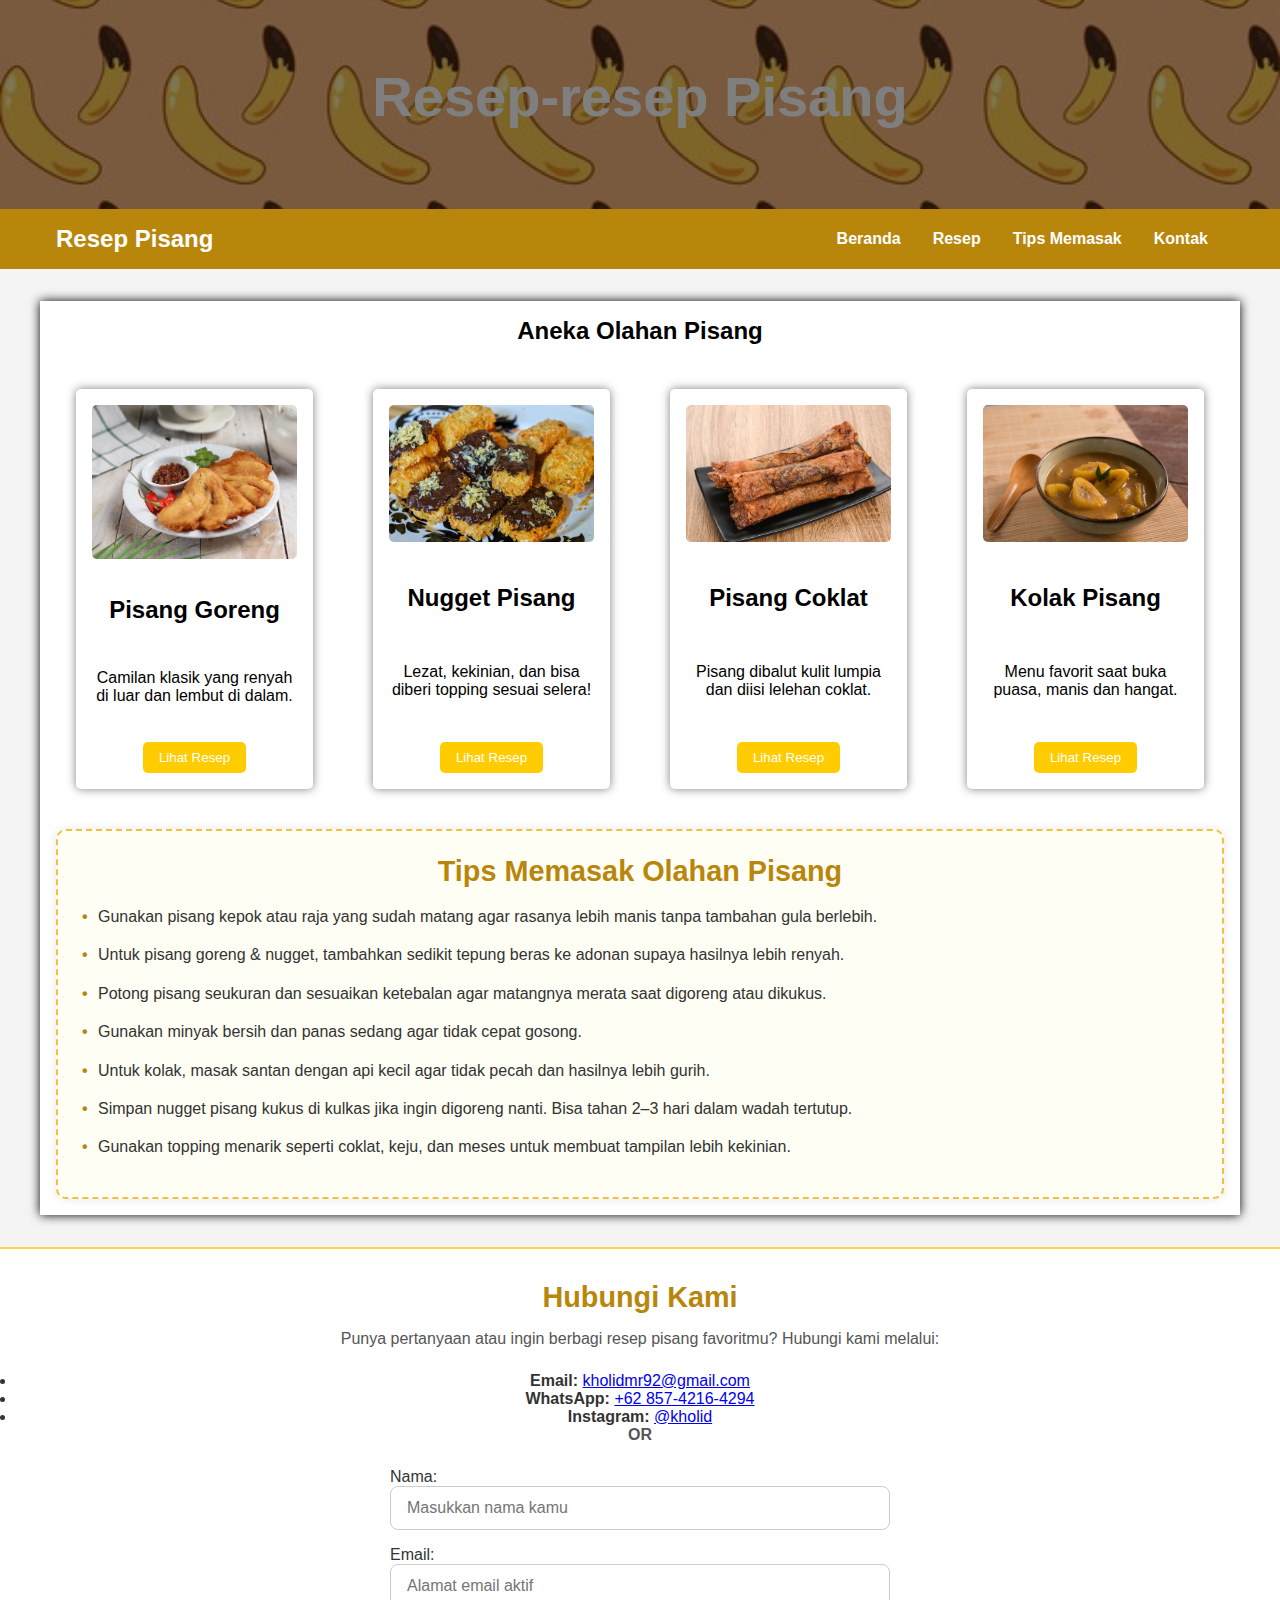
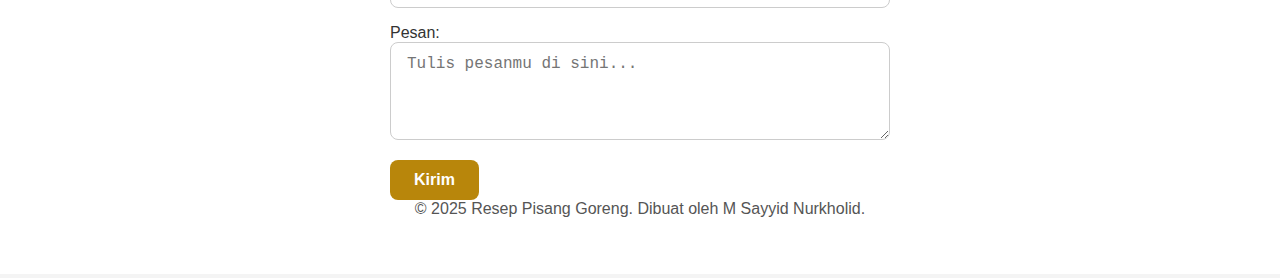
<file: index.html>
<!DOCTYPE html>
<html lang="id">
<head>
  <meta charset="utf-8">
  <meta name="viewport" content="width=device-width, initial-scale=1">
  <title>Resep Pisang Goreng</title>
  <link rel="stylesheet" href="style.css">
  <link rel="icon" type="image/png" href="banana-7336435_1280.png">
</head>
<body>

  <header id="beranda">
    <h1>Resep-resep Pisang</h1>
  </header>

  <nav>
    <div class="navbar">
      <div class="logo"><a href="#beranda">Resep Pisang</a></div>
      <ul class="menu">
        <li><a href="#beranda">Beranda</a></li>
        <li><a href="#resep">Resep</a></li>
        <li><a href="#tips">Tips Memasak</a></li>
        <li><a href="#kontak">Kontak</a></li>
      </ul>
    </div>
  </nav>

  <main>
    <section class="destinasi" id="resep">
      <h2>Aneka Olahan Pisang</h2>

      <div class="destinasi-item">
        <img src="Pisang-Goreng-Sambal-Roa.jpg" alt="Pisang Goreng">
        <h3>Pisang Goreng</h3>
        <p>Camilan klasik yang renyah di luar dan lembut di dalam.</p>
        <a href="pisang-goreng.html"><button>Lihat Resep</button></a>
      </div>

      <div class="destinasi-item">
        <img src="65546b1d2a184.jpg" alt="Nugget Pisang">
        <h3>Nugget Pisang</h3>
        <p>Lezat, kekinian, dan bisa diberi topping sesuai selera!</p>
        <a href="nugget-pisang.html"><button>Lihat Resep</button></a>
      </div>

      <div class="destinasi-item">
        <img src="62d8f389f1e8a.jpg" alt="Pisang Coklat">
        <h3>Pisang Coklat</h3>
        <p>Pisang dibalut kulit lumpia dan diisi lelehan coklat.</p>
        <a href="pisang-coklat.html"><button>Lihat Resep</button></a>
      </div>

      <div class="destinasi-item">
        <img src="Resep-Kolak-Pisang-Untuk-Sajian-Selama-Ramadhan-1024x683.jpg" alt="Kolak Pisang">
        <h3>Kolak Pisang</h3>
        <p>Menu favorit saat buka puasa, manis dan hangat.</p>
        <a href="kolak-pisang.html"><button>Lihat Resep</button></a>
      </div>
    </section>

    <section id="tips">
      <h2>Tips Memasak Olahan Pisang</h2>
      <p>Gunakan pisang kepok atau raja yang sudah matang agar rasanya lebih manis tanpa tambahan gula berlebih.</p>
      <p>Untuk pisang goreng & nugget, tambahkan sedikit tepung beras ke adonan supaya hasilnya lebih renyah.</p>
      <p>Potong pisang seukuran dan sesuaikan ketebalan agar matangnya merata saat digoreng atau dikukus.</p>
      <p>Gunakan minyak bersih dan panas sedang agar tidak cepat gosong.</p>
      <p>Untuk kolak, masak santan dengan api kecil agar tidak pecah dan hasilnya lebih gurih.</p>
      <p>Simpan nugget pisang kukus di kulkas jika ingin digoreng nanti. Bisa tahan 2–3 hari dalam wadah tertutup.</p>
      <p>Gunakan topping menarik seperti coklat, keju, dan meses untuk membuat tampilan lebih kekinian.</p>
    </section>
  </main>

  <footer id="kontak">
    <h2>Hubungi Kami</h2>
    <p>Punya pertanyaan atau ingin berbagi resep pisang favoritmu? Hubungi kami melalui:</p>

    <ul>
      <li><strong>Email:</strong> <a href="mailto:kholidmr92@gmail.com">kholidmr92@gmail.com</a></li>
      <li><strong>WhatsApp:</strong> <a href="https://wa.me/6285742164294" target="_blank">+62 857-4216-4294</a></li>
      <li><strong>Instagram:</strong> <a href="https://instagram.com/kholid0098" target="_blank">@kholid</a></li>
    </ul>

    <p><strong>OR</strong></p>

    <form action="" method="POST">
      <label for="nama">Nama:</label>
      <input type="text" id="nama" name="nama" placeholder="Masukkan nama kamu" required>

      <label for="email">Email:</label>
      <input type="email" id="email" name="email" placeholder="Alamat email aktif" required>

      <label for="pesan">Pesan:</label>
      <textarea id="pesan" name="pesan" rows="4" placeholder="Tulis pesanmu di sini..." required></textarea>

      <button type="submit">Kirim</button>
    </form>

    <p class="copyright">&copy; 2025 Resep Pisang Goreng. Dibuat oleh M Sayyid Nurkholid.</p>
  </footer>

</body>
</html>
</file>
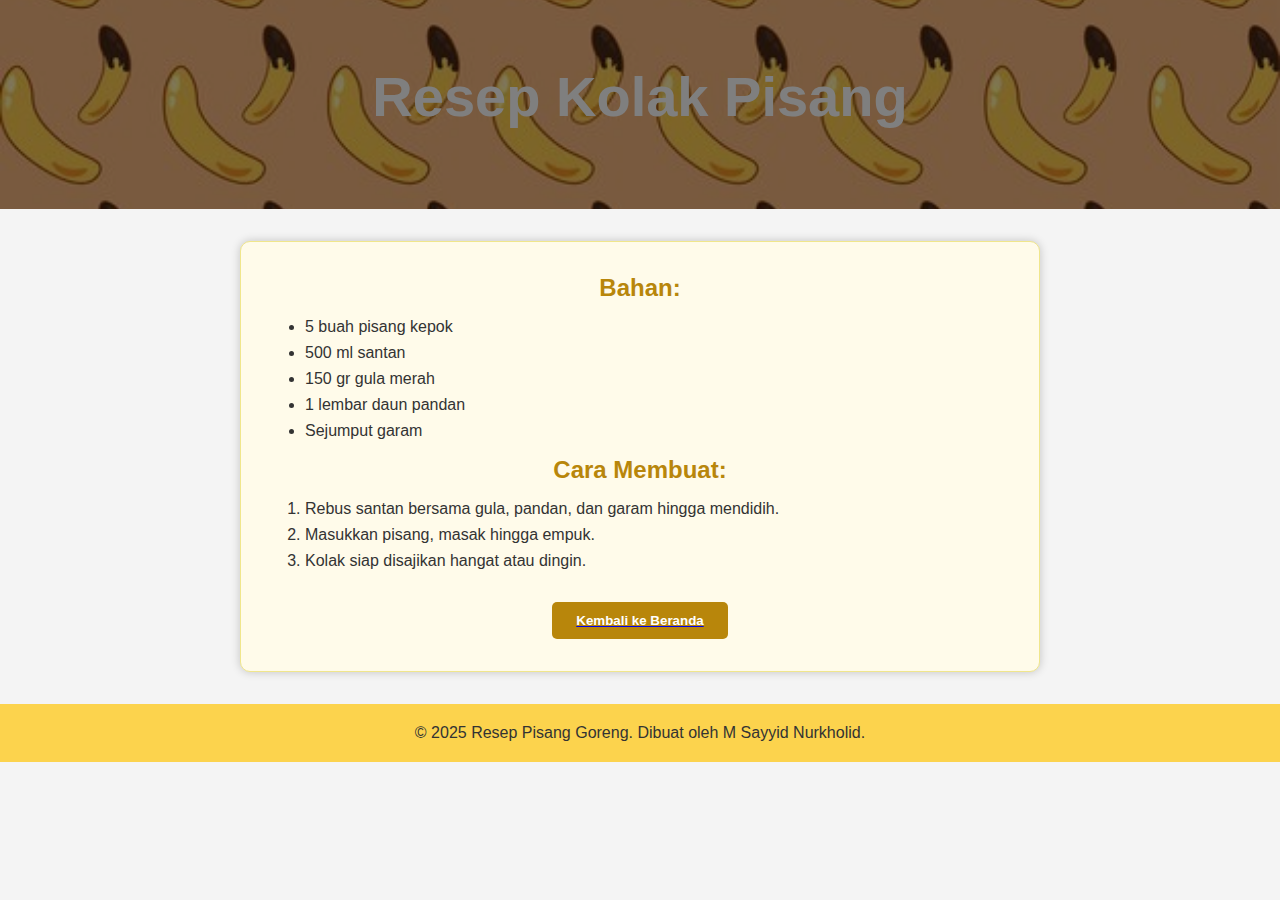
<file: kolak-pisang.html>
<!DOCTYPE html>
<html>
<head>
  <meta charset="utf-8">
  <title>Kolak Pisang</title>
  <link rel="stylesheet" href="style.css">
</head>
<body>

  <header>
    <h1>Resep Kolak Pisang</h1>
  </header>

  <main class="resep">
    <h2>Bahan:</h2>
    <ul>
      <li>5 buah pisang kepok</li>
      <li>500 ml santan</li>
      <li>150 gr gula merah</li>
      <li>1 lembar daun pandan</li>
      <li>Sejumput garam</li>
    </ul>

    <h2>Cara Membuat:</h2>
    <ol>
      <li>Rebus santan bersama gula, pandan, dan garam hingga mendidih.</li>
      <li>Masukkan pisang, masak hingga empuk.</li>
      <li>Kolak siap disajikan hangat atau dingin.</li>
    </ol>

    <a href="index.html"><button>Kembali ke Beranda</button></a>
  </main>
   <footer>
  <p>&copy; 2025 Resep Pisang Goreng. Dibuat oleh M Sayyid Nurkholid.</p>
</footer>

</body>
</html>
</file>
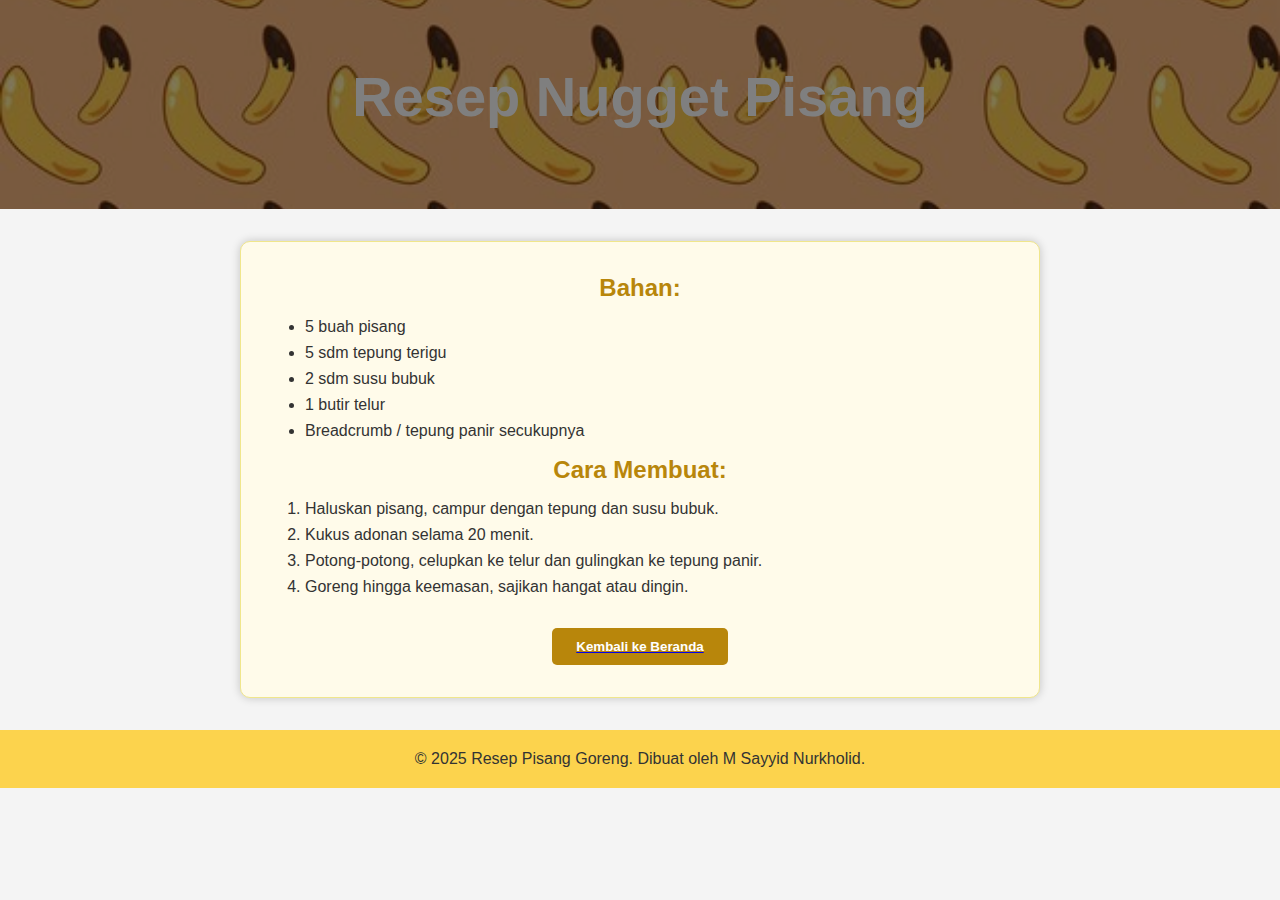
<file: nugget-pisang.html>
<!DOCTYPE html>
<html>
<head>
  <meta charset="utf-8">
  <title>Nugget Pisang</title>
  <link rel="stylesheet" href="style.css">
</head>
<body>

  <header>
    <h1>Resep Nugget Pisang</h1>
  </header>

  <main class="resep">
    <h2>Bahan:</h2>
    <ul>
      <li>5 buah pisang</li>
      <li>5 sdm tepung terigu</li>
      <li>2 sdm susu bubuk</li>
      <li>1 butir telur</li>
      <li>Breadcrumb / tepung panir secukupnya</li>
    </ul>

    <h2>Cara Membuat:</h2>
    <ol>
      <li>Haluskan pisang, campur dengan tepung dan susu bubuk.</li>
      <li>Kukus adonan selama 20 menit.</li>
      <li>Potong-potong, celupkan ke telur dan gulingkan ke tepung panir.</li>
      <li>Goreng hingga keemasan, sajikan hangat atau dingin.</li>
    </ol>

    <a href="index.html"><button>Kembali ke Beranda</button></a>
  </main>
   <footer>
  <p>&copy; 2025 Resep Pisang Goreng. Dibuat oleh M Sayyid Nurkholid.</p>
</footer>

</body>
</html>
</file>
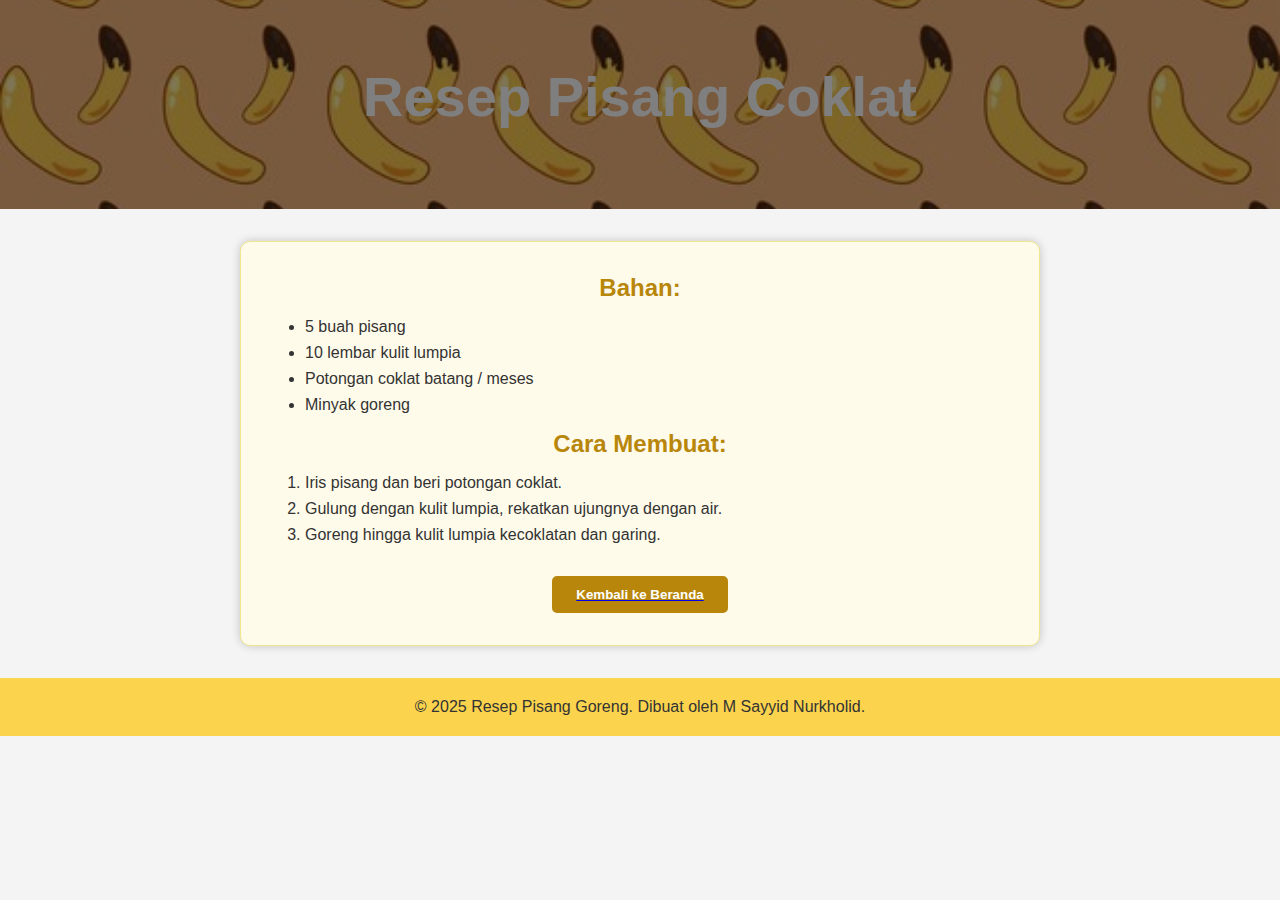
<file: pisang-coklat.html>
<!DOCTYPE html>
<html>
<head>
  <meta charset="utf-8">
  <title>Pisang Coklat</title>
  <link rel="stylesheet" href="style.css">
</head>
<body>

  <header>
    <h1>Resep Pisang Coklat</h1>
  </header>

  <main class="resep">
    <h2>Bahan:</h2>
    <ul>
      <li>5 buah pisang</li>
      <li>10 lembar kulit lumpia</li>
      <li>Potongan coklat batang / meses</li>
      <li>Minyak goreng</li>
    </ul>

    <h2>Cara Membuat:</h2>
    <ol>
      <li>Iris pisang dan beri potongan coklat.</li>
      <li>Gulung dengan kulit lumpia, rekatkan ujungnya dengan air.</li>
      <li>Goreng hingga kulit lumpia kecoklatan dan garing.</li>
    </ol>

    <a href="index.html"><button>Kembali ke Beranda</button></a>
  </main>
   <footer>
  <p>&copy; 2025 Resep Pisang Goreng. Dibuat oleh M Sayyid Nurkholid.</p>
</footer>

</body>
</html>
</file>
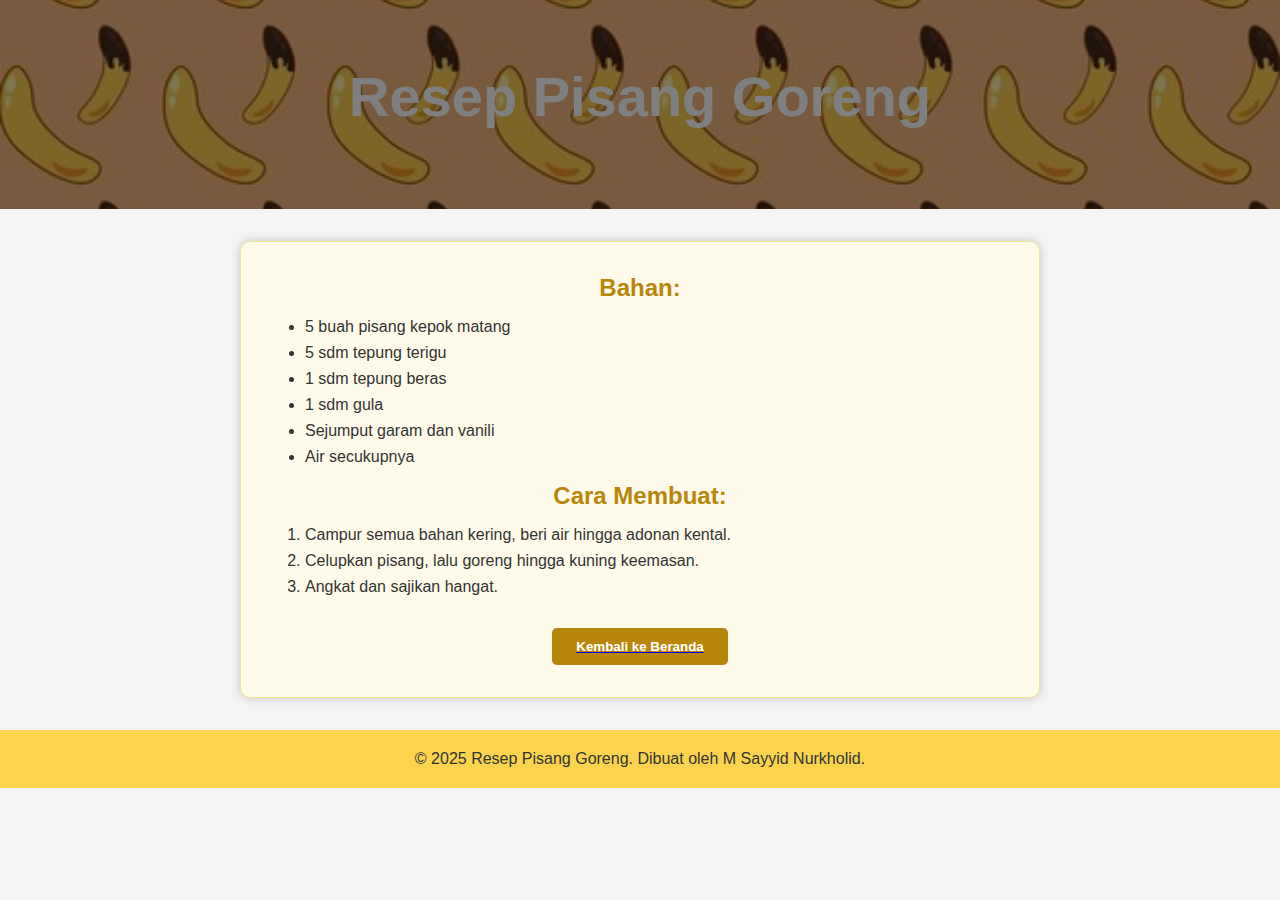
<file: pisang-goreng.html>
<!DOCTYPE html>
<html>
<head>
  <meta charset="utf-8">
  <title>Pisang Goreng</title>
  <link rel="stylesheet" href="style.css">
</head>
<body>

  <header>
    <h1>Resep Pisang Goreng</h1>
  </header>

  <main class="resep">
    <h2>Bahan:</h2>
    <ul>
      <li>5 buah pisang kepok matang</li>
      <li>5 sdm tepung terigu</li>
      <li>1 sdm tepung beras</li>
      <li>1 sdm gula</li>
      <li>Sejumput garam dan vanili</li>
      <li>Air secukupnya</li>
    </ul>

    <h2>Cara Membuat:</h2>
    <ol>
      <li>Campur semua bahan kering, beri air hingga adonan kental.</li>
      <li>Celupkan pisang, lalu goreng hingga kuning keemasan.</li>
      <li>Angkat dan sajikan hangat.</li>
    </ol>

    <a href="index.html"><button>Kembali ke Beranda</button></a>
  </main>
 
    <footer>
  <p>&copy; 2025 Resep Pisang Goreng. Dibuat oleh M Sayyid Nurkholid.</p>
</footer> 

</body>
</html>
</file>
<file: style.css>
* {
    margin: 0;
    padding: 0;
    box-sizing: border-box;
}

body {
    font-family: Arial, sans-serif;
    background-color: #f4f4f4;
}

header {
    background: url(background-pisang-goreng_683809-96.jpg) center/cover no-repeat;
    color: white;
    text-align: center;
    padding: 4rem 0;
    position: relative;
}

header::before {
    content: '';
    position: absolute;
    top: 0;
    left: 0;
    height: 100%;
    width: 100%;
    background: rgba(0, 0, 0, .5);
}

header h1 {
  font-size: 3.5rem;
  margin-bottom: 1rem;
}

nav {
  background-color:  #B8860B;
}

.navbar {
    display: flex;
    justify-content: space-between;
    align-items: center;
    padding: 1rem;
    max-width: 1200px;
    margin: 0 auto;
}

.logo a {
    text-decoration: none;
    color: white;
    font-size: 1.5rem;
    font-weight: bold;
}

.menu {
    list-style-type: none;
    display: flex;
}

.menu li {
    margin: 0 1rem;
}

.menu li a {
    text-decoration: none;
    color: white;
    font-weight: bold;
    transition: color 0.3s ease;
}

.menu li a:hover {
    color: #white;
}

main {
    max-width: 1200px;
    margin: 2rem auto;
    padding: 1rem;
    background-color: white;
    box-shadow: 0 0 10px rgba(0, 0, 0, 1.3);
}

.destinasi {
    margin-bottom: 2rem;
    display: flex;
    flex-wrap: wrap;
    justify-content: center;
    align-items: flex-start;
    text-align: center;
    gap: 20px;
}

.destinasi h2 {
    font-size: 24px;
    margin-bottom: 1rem;
    width: 100%;
}

.destinasi-item {
    background-color: white;
    box-shadow: 0 0 10px rgba(0, 0, 0, .5);
    margin: 0.5rem;
    max-width: 300px;
    margin-right: 20px;
    margin-left: 20px;
    padding: 1rem;
    border-radius: 5px;
    flex: 1;
    text-align: center;
    transition: transform 0.3s ease;
    display: flex;
    flex-direction: column;
    justify-content: space-between;
    height: 400px;
}

.destinasi-item:hover {
    transform: scale(1.1);
}

.destinasi-item img {
    max-width: 100%;
    height: auto;
    border-radius: 5px;
}

.destinasi-item h3 {
    font-size: 1.5rem;
    margin: 0.5rem 0;
}

.destinasi-item p {
    font-size: 1rem;
    margin: 0.5rem 0;
}

.destinasi-item button {
    background-color: #ffcc00;
    color: white;
    border: none;
    padding: 0.5rem 1rem;
    cursor: pointer;
    border-radius: 5px;
    transition:background-color 0.3s ease;
}

.destinasi-item button : hover {
  background-clip: #555;
  color :white
}

.resep {
    max-width: 800px;
    margin: 2rem auto;
    padding: 2rem;
    background-color: #fffbea;
    border: 1px solid #f0e68c;
    border-radius: 10px;
    box-shadow: 0 0 10px rgba(0,0,0,0.2);
}

.resep h2, .resep h1 {
    color: #B8860B;
    margin-bottom: 1rem;
    text-align: center;
}

.resep ul, .resep ol {
    margin: 1rem 2rem;
    font-size: 1rem;
    color: #333;
}

.resep li {
    margin-bottom: 0.5rem;
}

.resep button {
    background-color: #B8860B;
    color: white;
    border: none;
    padding: 0.7rem 1.5rem;
    border-radius: 5px;
    font-weight: bold;
    cursor: pointer;
    margin-top: 2rem;
    display: block;
    margin-left: auto;
    margin-right: auto;
    transition: background-color 0.3s ease;
}

.resep button:hover {
    background-color: #a07807;
}

.card img {
  height: 150px;
  object-fit: cover;
}

nav a:hover {
  background-color: #f4e04d;
  color: #333;
}

.button:hover {
  background-color: #ffa726;
  transform: scale(1.05);
}

footer {
  text-align: center;
  padding: 20px;
  background-color: #fcd34d;
  color: #333;
}

html {
  scroll-behavior: smooth;
}

#kontak {
  background-color: #fff;
  padding: 2rem 1rem;
  border-top: 2px solid #fcd34d;
  margin-top: 2rem;
  text-align: center;
  font-family: 'Arial', sans-serif;
}

#kontak h2 {
  font-size: 1.8rem;
  color: #B8860B;
  margin-bottom: 1rem;
}

#kontak p {
  font-size: 1rem;
  color: #555;
  margin-bottom: 1.5rem;
}

#kontak form {
  max-width: 500px;
  margin: auto;
  text-align: left;
}

#kontak input, 
#kontak textarea {
  width: 100%;
  padding: 0.75rem 1rem;
  margin-bottom: 1rem;
  border: 1px solid #ccc;
  border-radius: 8px;
  font-size: 1rem;
}

#kontak button {
  background-color: #B8860B;
  color: white;
  padding: 0.7rem 1.5rem;
  border: none;
  border-radius: 8px;
  font-weight: bold;
  cursor: pointer;
  font-size: 1rem;
  transition: background-color 0.3s ease, transform 0.2s ease;
}

#kontak button:hover {
  background-color: #a0720a;
  transform: scale(1.05);
}

#tips {
    margin-top: 2rem;
    padding: 1.5rem;
    background-color: #fffef4;
    border: 2px dashed #f0c040;
    border-radius: 10px;
    box-shadow: 0 0 10px rgba(0,0,0,0.1);
}

#tips h2 {
    text-align: center;
    color: #B8860B;
    margin-bottom: 1rem;
    font-size: 1.8rem;
}

#tips p {
    font-size: 1rem;
    line-height: 1.6;
    color: #333;
    margin-bottom: 0.8rem;
    padding-left: 1rem;
    position: relative;
}

#tips p::before {
    content: "•";
    position: absolute;
    left: 0;
    color: #B8860B;
    font-weight: bold;
}
@media (max-width: 768px) {
  /* Aturan untuk layar kecil, seperti HP */
  .container {
    padding: 10px;
    flex-direction: column;
  }

  .card {
    width: 100%;
    margin-bottom: 20px;
  }
}
</file>
